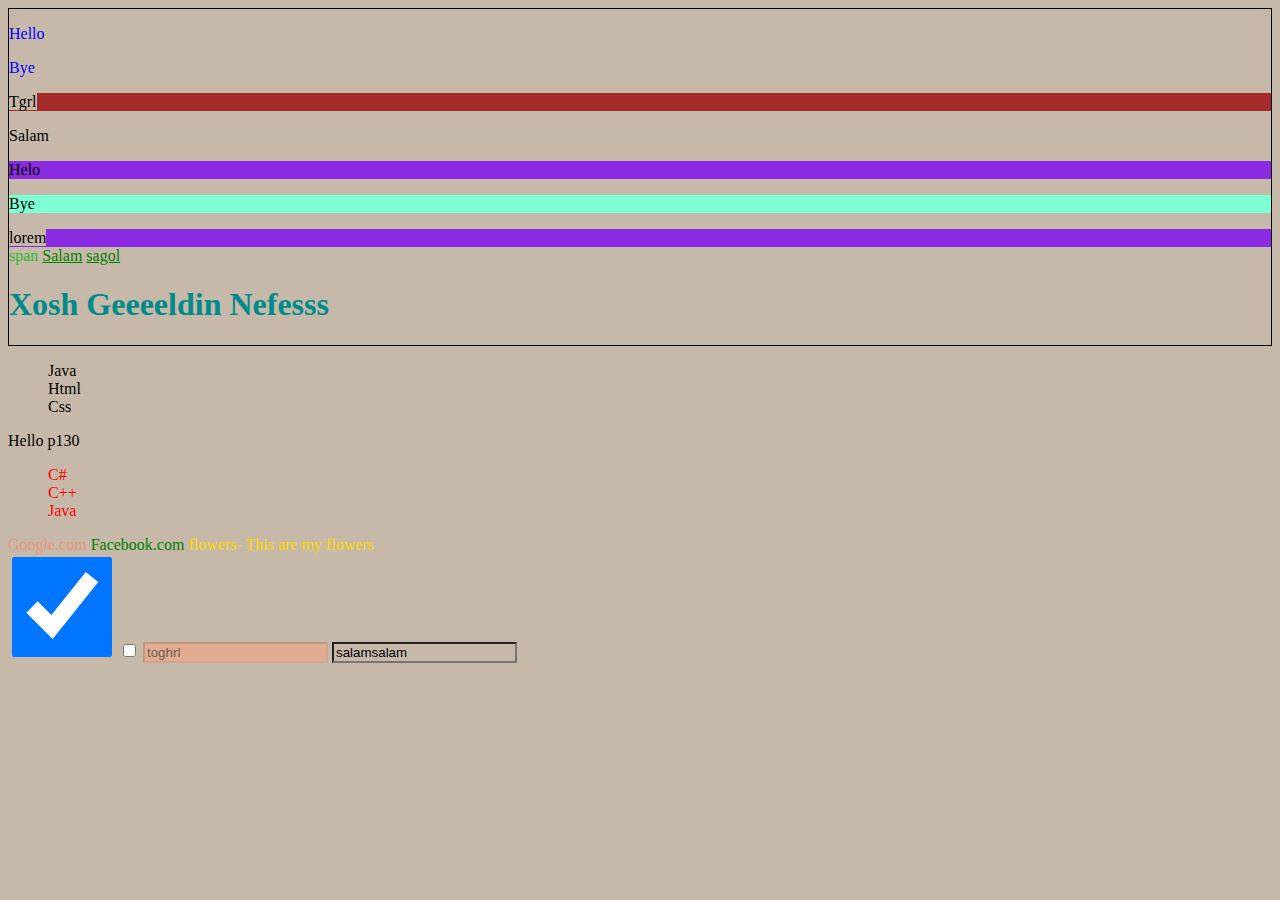
<file: practice/index.html>
<!DOCTYPE html>
<html lang="en">
<head>
    <meta charset="UTF-8">
    <meta http-equiv="X-UA-Compatible" content="IE=edge">
    <meta name="viewport" content="width=device-width, initial-scale=1.0">
    <title>Document</title>
    <link rel="stylesheet" href="./assets/css/style.css">
</head>
<body>
    <section id="info">
    <div class="test">
        <p>Hello</p>
    </div>

    <div class="test haha">
        <p>Bye</p>
    </div>

    <div class="nam haha">
        <div class="name">
            <span>Tgrl</span>
        </div>
        <p>Salam</p>
    </div>

    <div class="helo">
        <p class="he">Helo</p>
        <p class="he">Bye</p>
    </div>

    <div class="footer">
        <span>lorem </span>
    </div>

    <div class="soon">
        <span class="sn">span</span>
        <span><a href="">Salam</a></span>
        <span><a href="">sagol</a></span>
    </div>
    <h1>Xosh Geeeeldin Nefesss</h1>
</section>
<section id="selector">
    <ul>
        <li>Java</li>
        <li>Html</li>
        <li>Css</li>
    </ul>
    <p>Hello p130</p>

    <ul>
        <li>C#</li>
        <li>C++</li>
        <li>Java</li>
    </ul>

    <a href="" target="_blank" class="adam">Google.com</a>
    <a href="" class="adem">Facebook.com</a>

    <span title="my flower" class="sese">flowers</span>

    <div class="inputs">
        <input type="checkbox" checked>
        <input type="checkbox">
        <input type="text" disabled value="toghrl" >
        <input type="text" value="salamsalam" class="email" > 
    </div>
    

</section>
</body>
</html>
</file>
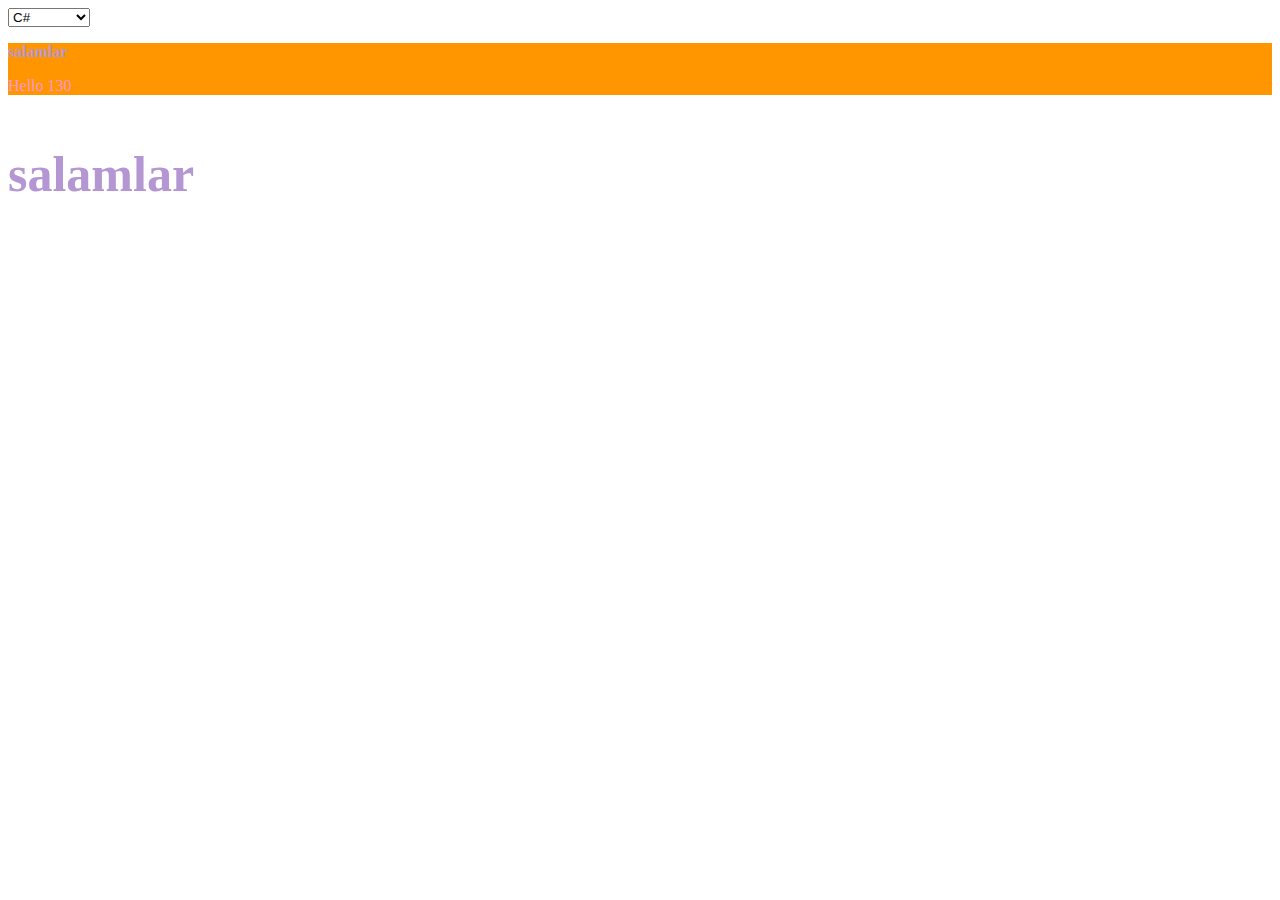
<file: practice/index2.html>
<!DOCTYPE html>
<html lang="en">
<head>
    <meta charset="UTF-8">
    <meta http-equiv="X-UA-Compatible" content="IE=edge">
    <meta name="viewport" content="width=device-width, initial-scale=1.0">
    <title>Document</title>
    <link rel="stylesheet" href="./assets/css/index2.css">
</head>
<body>
    
    <select>
        <option value="">C#</option>
        <option value="">Html</option>
        <option value="">Css</option>
        <option value="">Javascript</option>
    </select>

    <div class="home">
        <p>salamlar</p>
        <div class="about">
            <span>Hello 130</span>
        </div>
    </div>

    <p class="ss">salamlar</p>
</body>
</html>
</file>
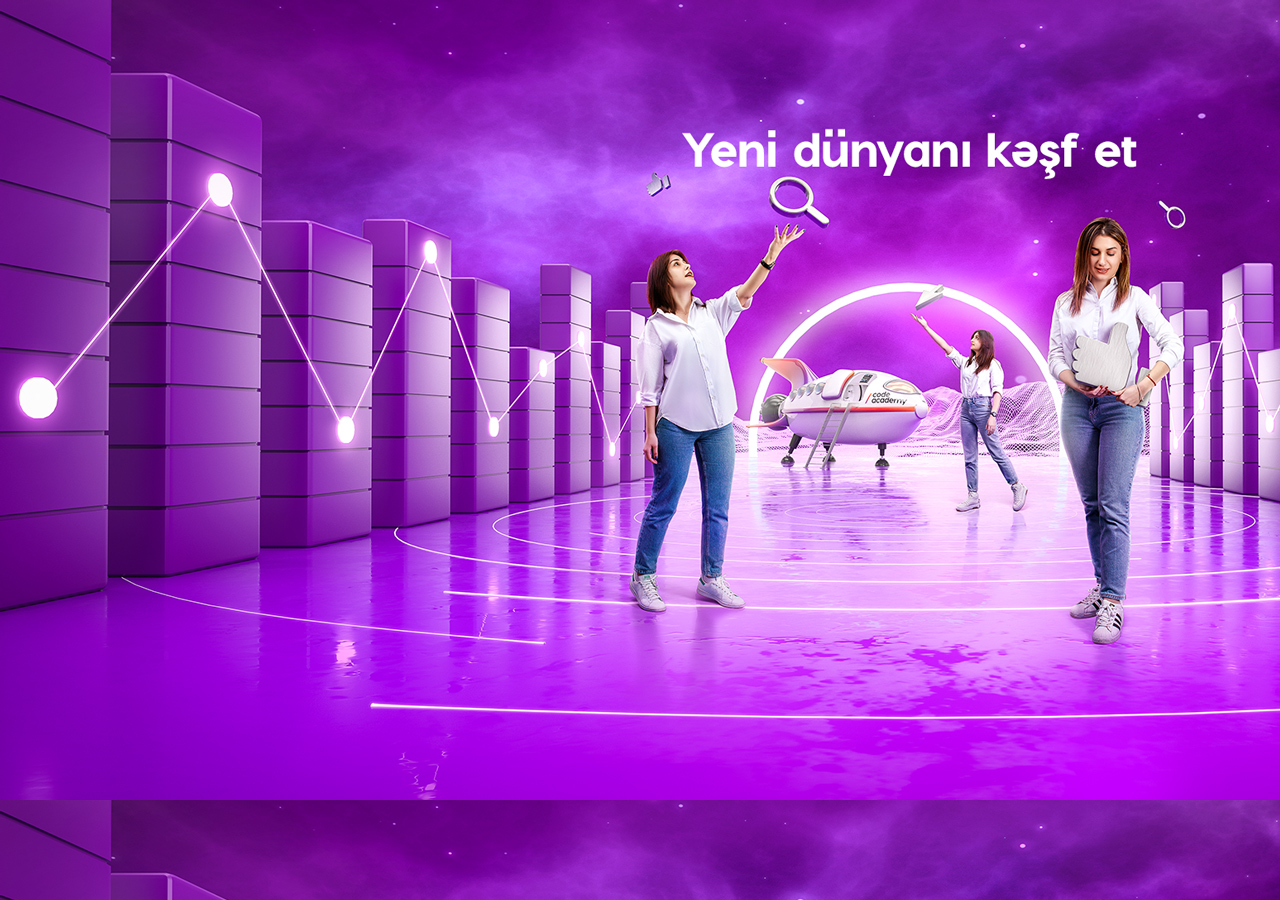
<file: practice/index3.html>
<!DOCTYPE html>
<html lang="en">
<head>
    <meta charset="UTF-8">
    <meta http-equiv="X-UA-Compatible" content="IE=edge">
    <meta name="viewport" content="width=device-width, initial-scale=1.0">
    <title>Document</title>
    <link rel="stylesheet" href="./assets/css/index3.css">
</head>
<body>
    <section id="slider">
        
    </section>
</body>
</html>
</file>
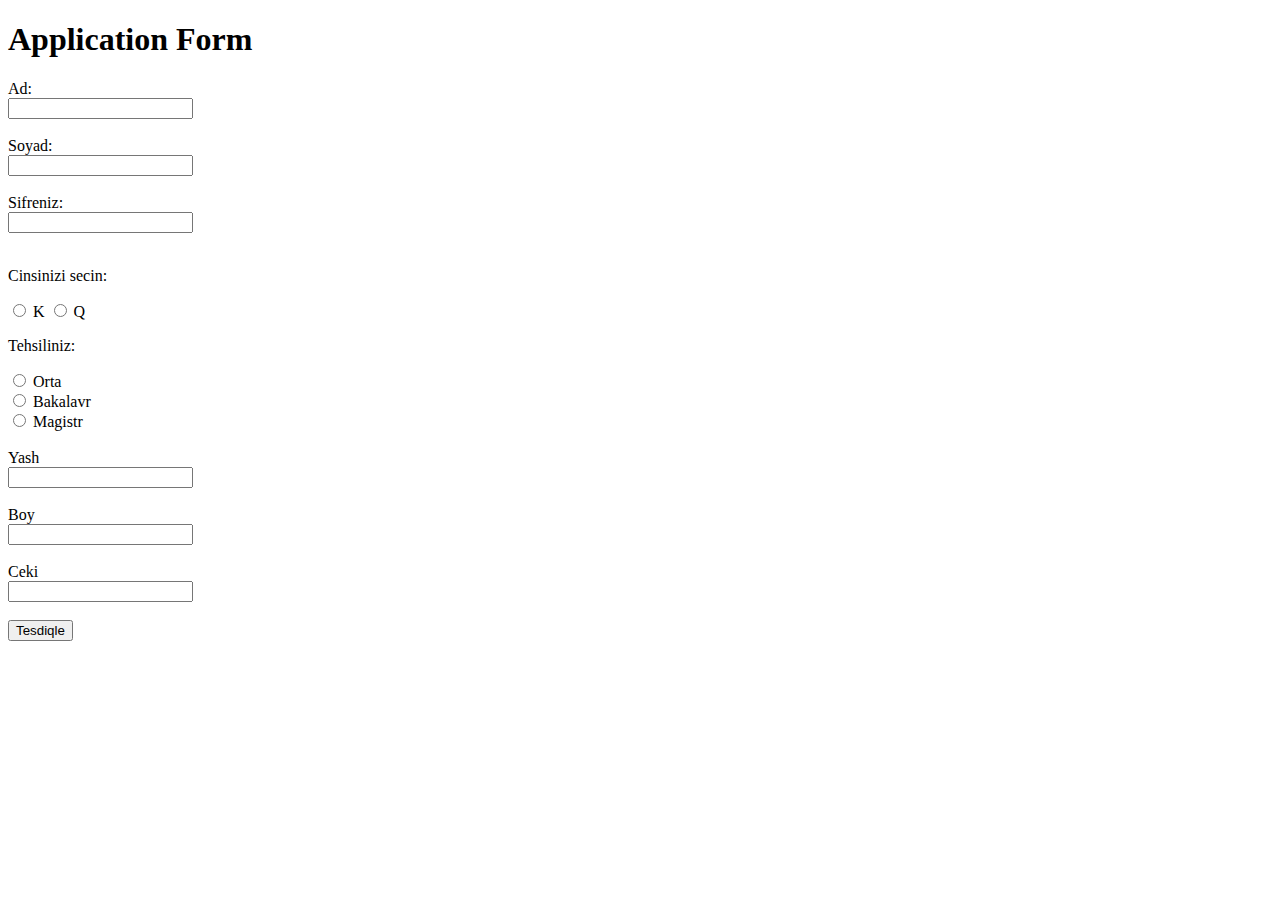
<file: tasks/applicationForm.html>
<!DOCTYPE html>
<html>
<head>
</head>
<body>

<h1>Application Form</h1>
<form action="/action_page.php">
  <label for="ad">Ad:</label><br>
  <input type="text" id="ad" name="ad"><br><br>
  <label for="soyad">Soyad:</label><br>
  <input type="text" id="ad" name="soyad"><br><br>
  <label for="soyad">Sifreniz:</label><br>
<input type="password" id="sifre" name="sifre"><br><br>
  <p>Cinsinizi secin:</p>
 <input type="radio" id="kisi" name="cins" value="KISI">
 <label for="kisi">K</label>
 <input type="radio" id="qadin" name="cins" value="QADIN">
 <label for="qadin">Q</label><br>
<p>Tehsiliniz:</p>
 <input type="radio" id="orta" name="tehsil" value="ORTA">
 <label for="orta">Orta</label><br>
<input type="radio" id="bakalavr" name="tehsil" value="BAKALAVR">
 <label for="bakalavr">Bakalavr</label><br>
<input type="radio" id="ali" name="tehsil" value="Magistr">
 <label for="bakalvr">Magistr</label><br><br>
 <label for="yash">Yash</label><br>
 <input type="number" id="yash"><br><br>
 <label for="boy">Boy</label><br>
 <input type="number" id="boy"><br><br>
 <label for="ceki">Ceki</label><br>
 <input type="number" id="ceki"><br><br>
 <input type="submit" value="Tesdiqle">
</form>

</body>
</file>
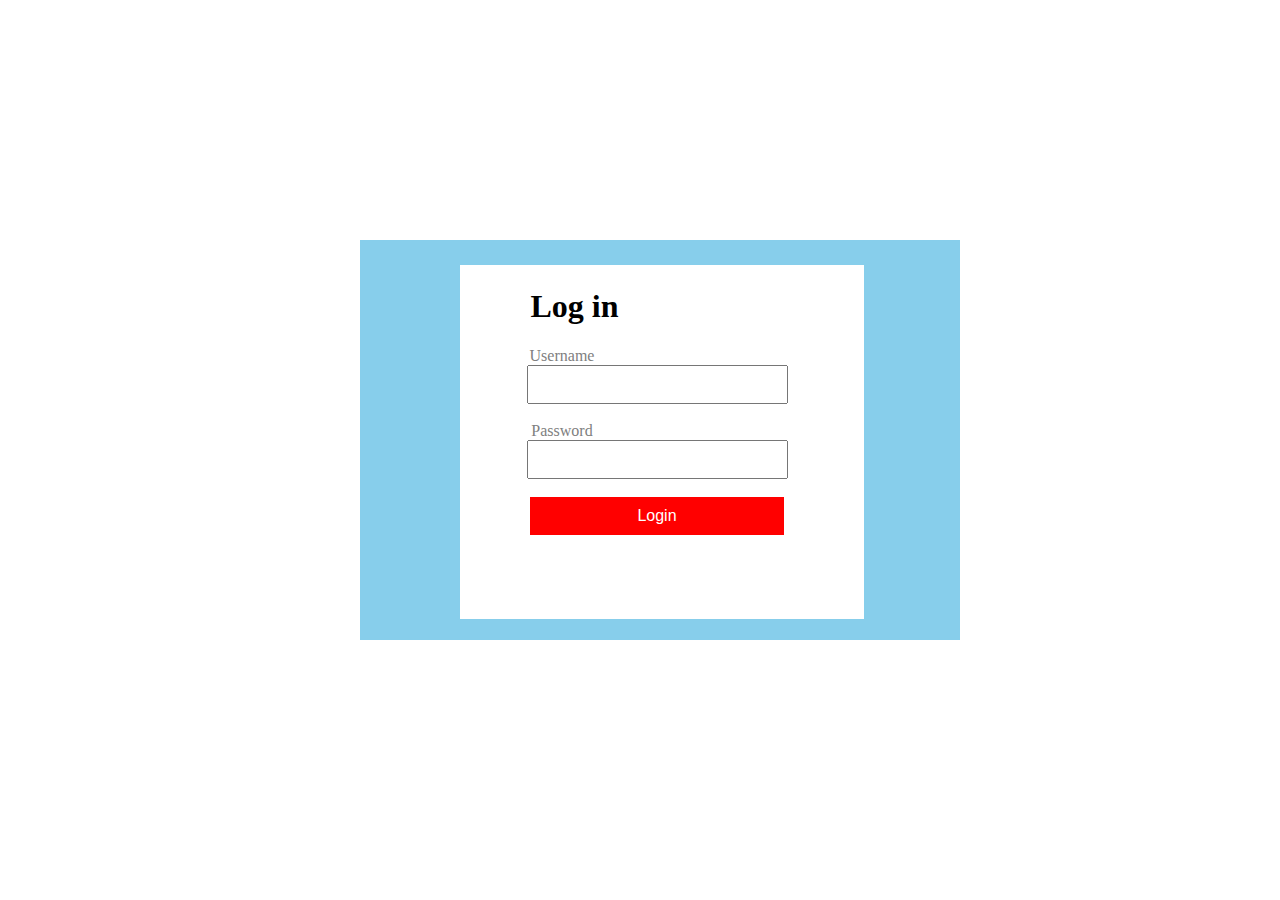
<file: tasks/loginForm.html>
<DOCTYPE html>
<html>
<head>
    <link rel="stylesheet" href="assets/css/loginForm.css">
</head>
<body>
<div id="bigDiv">
<div id="lilDiv">
<h1 id="header">Log in</h1>
    <label id="username" for="username">Username</label><br>
    <input id="x" type="text" id="name"><br><br>
    <label id="password" for="password">Password</label><br>
    <input id="y" type="password" id="password"><br><br>
    <input id="button" type="submit" value="Login">
</div>
</div>








</body>












</html>
</file>
<file: practice/assets/css/style.css>
/* p{
    color:brown
} */

.test{
    color:blue   
}

.test.haha{
    background-color: rgb(187, 160, 212);
}

.nam .name{
    background-color: brown;
}

#info{
    border: 1px solid black
}

*{
    background-color: rgb(198, 185, 169);
}

.helo .he:last-child{
     background-color: aquamarine;
}

.he,.footer{
    background-color: blueviolet;
}

#info .soon .sn{
    color:rgb(37, 193, 37)
}

span a{
    color:rebeccapurple
}

span>a{
    color:palevioletred
}

div +h1{
    color:darkcyan
}

ul li{
    list-style: none;
}

p ~ ul{
    color: red;
}

#selector a{
    text-decoration: none;
}

[target]{
    color:red
}

[href]{
    color:green
}

[target = _blank]{
    color:darksalmon
}

[title~=flower]{
    color:gold
}

.adam:active{
    background-color: dimgray;
}

.adem:hover{
    background-color: darkslategray;
}

.sese::after{
    content: "- This are my flowers ";
}

input:checked{
    width: 100px;
    height: 100px;
}

input:checked:hover{
    width: 200px;
    height: 200px;
}

input:disabled{
    background-color: lightsalmon;
    color: black;
    opacity: 0.5;
}

.email:focus{
    background-color: red;
}

.inputs input:nth-child(2){
    background-color: blueviolet;
}
</file>
<file: practice/assets/css/index2.css>
.home{
    background-color: rgb(255, 150, 0);
}

.home span{
    color: rgb(255, 150, 211) ;
}

.home p{
    
    font-weight: 600;
    color: rgb(180, 150, 211);
}

.ss{
    width: 200px;
    border-radius: 200px;
    font-size: 50px;
    font-weight: 600;
    color: rgb(180, 150, 211);
}

.ss:hover{
    color:blueviolet;
    border: 1px solid red;
    text-shadow: -3px 3px rgb(255, 150, 211),
            3px 3px 0 greenyellow,
            3px 3px 0 red,
            -3px -3px 0 green
}
</file>
<file: practice/assets/css/index3.css>
body{
   
    background-image: url(../images/Digital_Web.jpg);
}
</file>
<file: tasks/assets/css/loginForm.css>
div#bigDiv{
    width:600px;
    height: 400px;
    background-color: skyblue;
    position: absolute;
    top: 50%;
    left: 50%;
    margin-top: -210px;
    margin-left: -280px;
}

div#lilDiv{
    
    background-color: white;
    width: 400px;
    height: 350px;
    text-align:center;
    padding:2px;
    margin-top: 25px;
    margin-left: 100px
    
}

label#password{
    margin-right:200px;
    color: grey;
}
label#username{
    margin-right:200px;
    color: grey;
}
h1#header{
    font-family: "Times New Roman", Times, serif;

        margin-right:175px;
    }

input#x{
    margin-right: 10px;
    padding: 10px 40px;
}   
input#y{
    margin-right: 10px;
    padding: 10px 40px;
} 
input#button{

        background-color: red; 
        border: none;
        color: white;
        padding: 10px 107px;
        text-align: center;
        text-decoration: none;
        display: inline-block;
        font-size: 16px;
        margin-right: 10px;
        cursor: pointer;
      
}
</file>
